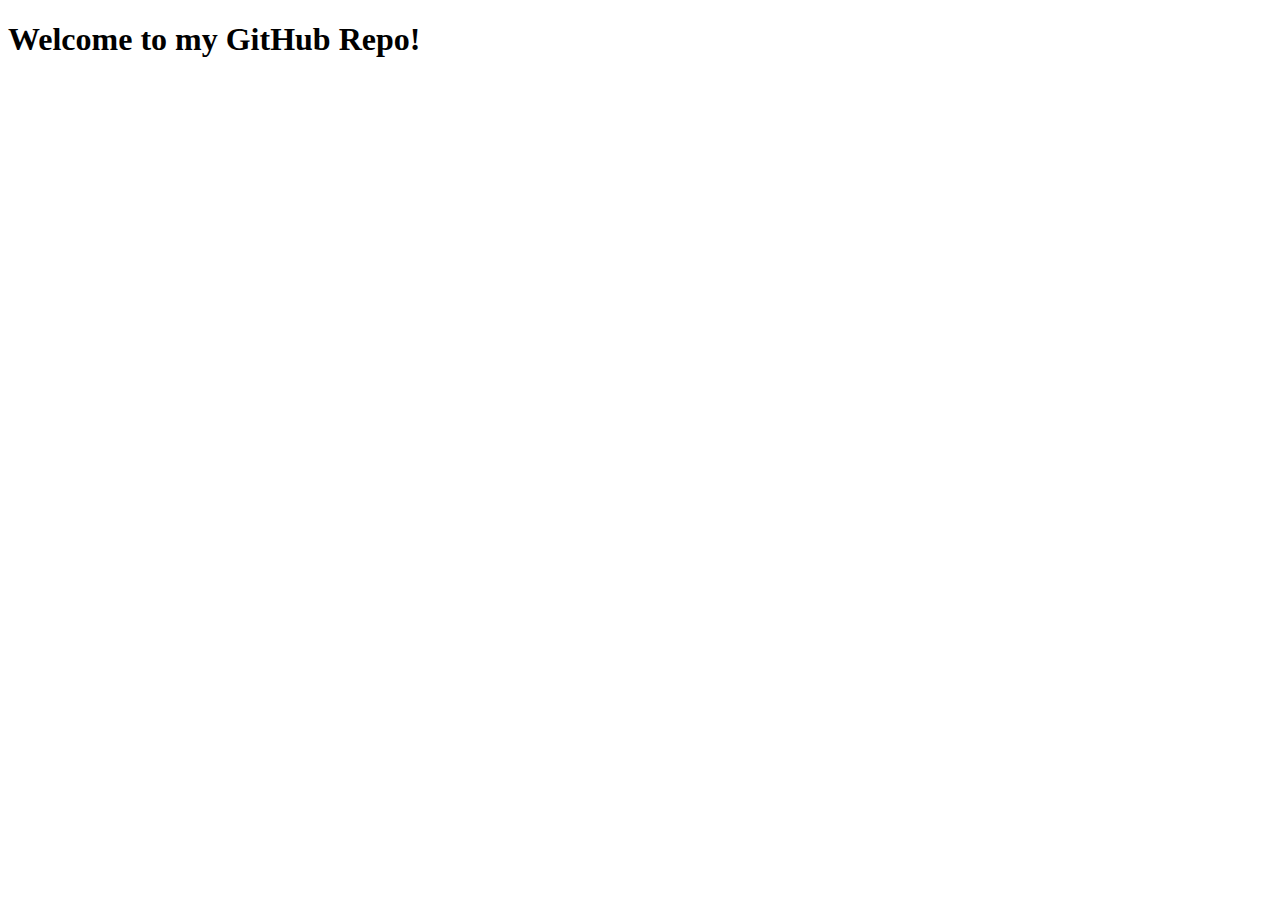
<file: index.html>
<!DOCTYPE html>
<html lang="en">
<head>
    <meta charset="UTF-8">
    <meta http-equiv="X-UA-Compatible" content="IE=edge">
    <meta name="viewport" content="width=device-width, initial-scale=1.0">
    <title>Weclome!</title>
</head>
<body>
    <h1>Welcome to my GitHub Repo!</h1>
</body>
</html>
</file>
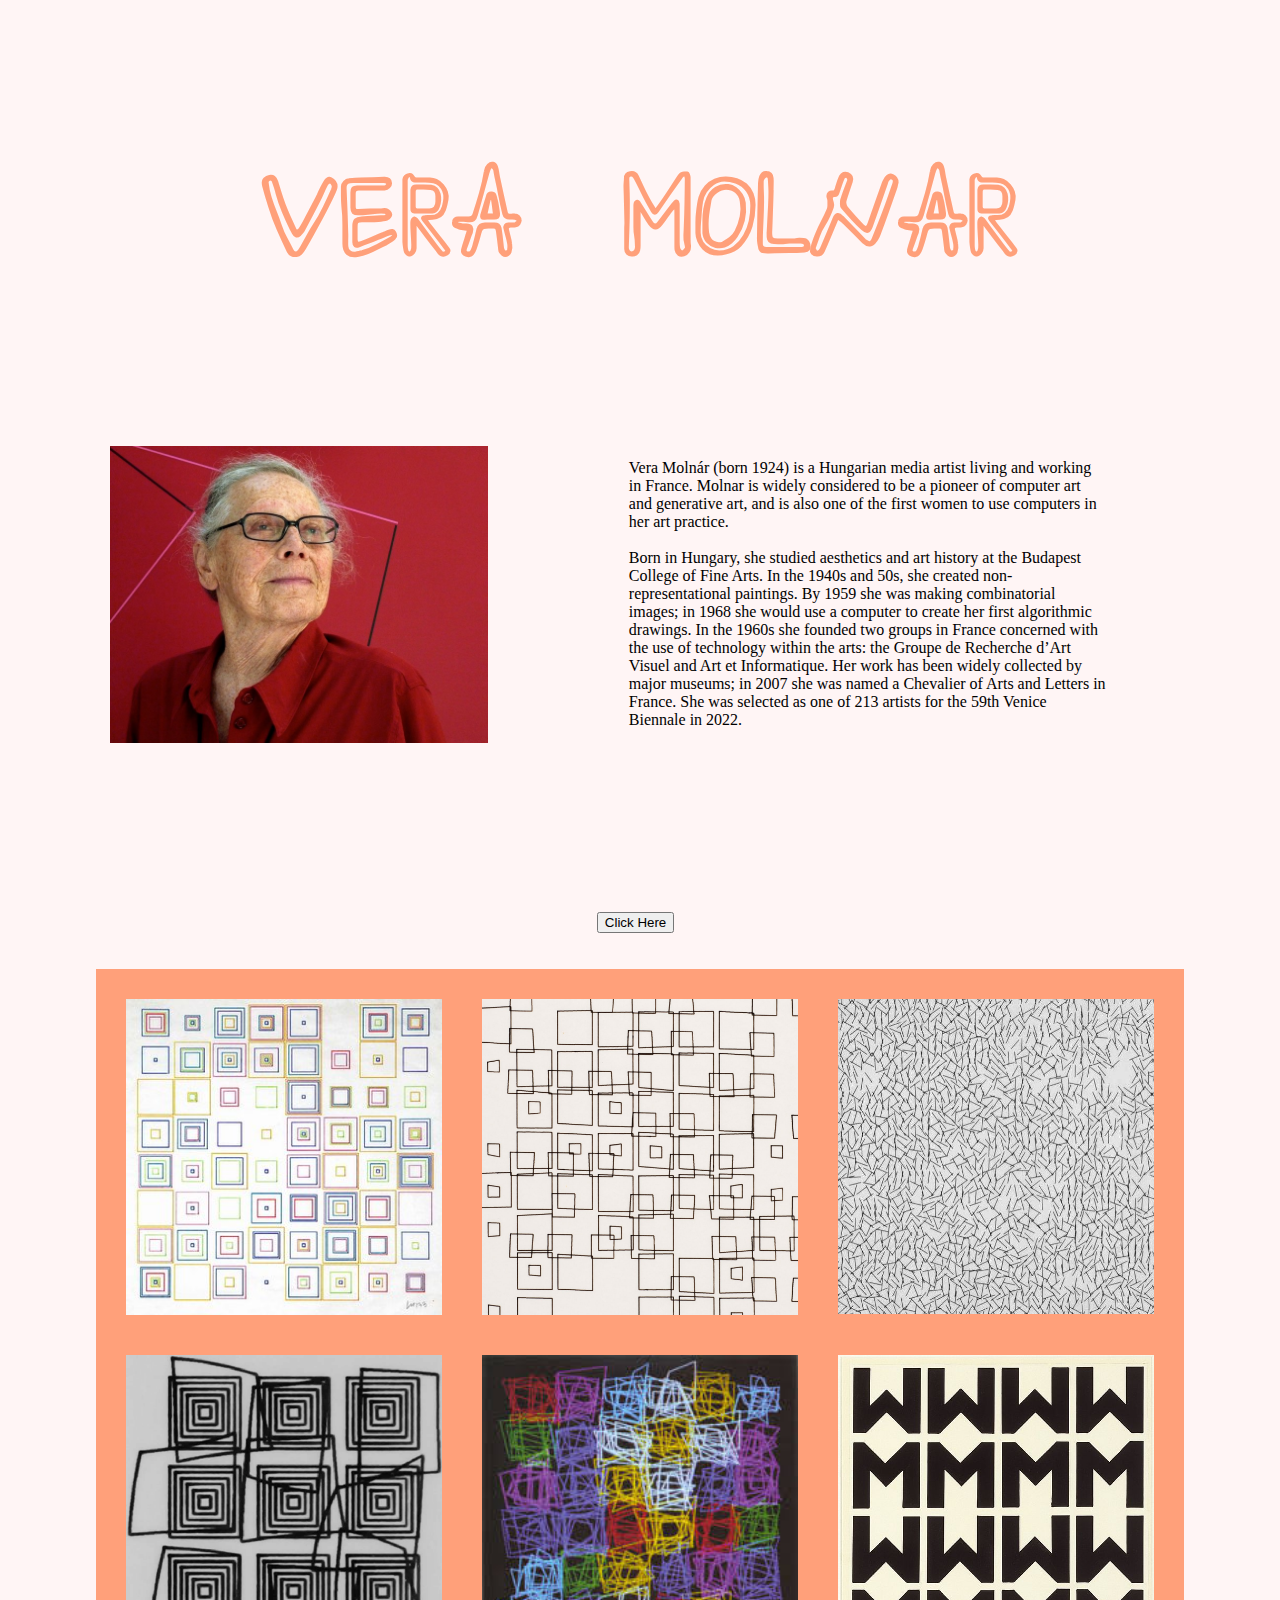
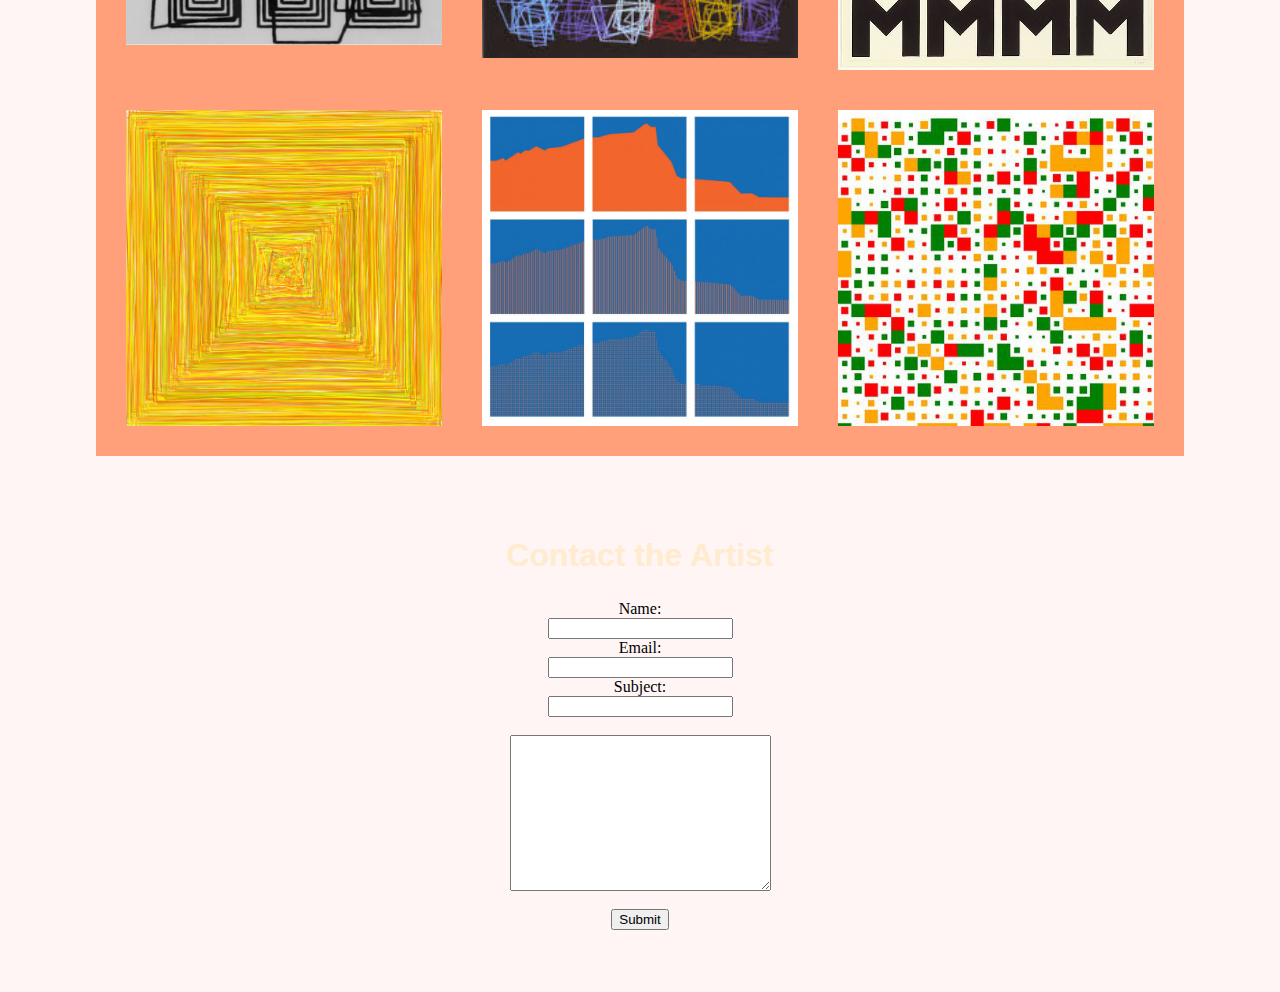
<file: week01/index.html>
<html>

	<head>
<!--


           #####        
 ################
    ###    #####
  ##  ##  ##   ##
 ##    ##  ##### 

   디자이너 김진희 
Designed by Jinhui Kim



 -->

		<title>Responsive Design / JS Demo</title>
		<link rel="stylesheet" type="text/css" href="css/stylesheet.css">
        <link rel="preconnect" href="https://fonts.googleapis.com">
        <link rel="preconnect" href="https://fonts.gstatic.com" crossorigin>
        <link href="https://fonts.googleapis.com/css2?family=Poppins:wght@100&family=Shizuru&display=swap" rel="stylesheet">      
		
	</head>

	<body>
		<br><br><br>
		<h1>VERA MOLNAR</h1>

        <div class="flex-container">
            <div class = "flex-item-left">
                <picture>
                    <source media="(min-width:1024px)" srcset="img/vera_molnar3.jpeg">
                    <source media="(min-width:768px)" srcset="img/vera_molnar2.jpeg">
                    <img src="img/vera_molnar1.jpeg" alt="An artist">
                </picture>
            </div>
            <div class = "flex-item-right">
                <p>Vera Molnár (born 1924) is a Hungarian media artist living and working in France. Molnar is widely considered to be a pioneer of computer art and generative art, and is also one of the first women to use computers in her art practice.<br><br>

                Born in Hungary, she studied aesthetics and art history at the Budapest College of Fine Arts. In the 1940s and 50s, she created non-representational paintings. By 1959 she was making combinatorial images; in 1968 she would use a computer to create her first algorithmic drawings.
                
                In the 1960s she founded two groups in France concerned with the use of technology within the arts: the Groupe de Recherche d’Art Visuel and Art et Informatique.
                
                Her work has been widely collected by major museums; in 2007 she was named a Chevalier of Arts and Letters in France.
                
                She was selected as one of 213 artists for the 59th Venice Biennale in 2022.</p>
            </div>
           
        </div>

        <button onclick="this.innerHTML='For No Reason'">Click Here</button><br><br><br>

		
        <div class="grid-container">
            <div class="grid-item"><img src="img/1.jpeg"></div>
            <div class="grid-item"><img src="img/2.jpg"></div>
            <div class="grid-item"><img src="img/3.jpeg"></div>  
            <div class="grid-item"><img src="img/4.png"></div>
            <div class="grid-item"><img src="img/5.jpeg"></div>
            <div class="grid-item"><img src="img/6.jpeg"></div>  
            <div class="grid-item"><img src="img/7.png"></div>
            <div class="grid-item"><img src="img/8.jpg"></div>
            <div class="grid-item"><img src="img/9.jpeg"></div>  
          </div>

          <br><br><br>

          <h2>Contact the Artist</h2>

            <form action="/action_page.php">
            <label for="name">Name:</label><br>
            <input type="text" id="name" name="name"><br>
            <label for="email">Email:</label><br>
            <input type="text" id="email" name="Email" cols="30"><br>
            <label for="subject">Subject:</label><br>
            <input type="text" id="subject" name="Subject" ><br><br>
            <textarea name="message" rows="10" cols="30"></textarea>
             <br><br>
            <input type="submit" value="Submit">
            </form> 
            <br><br><br>

	</body>

</html>
</file>
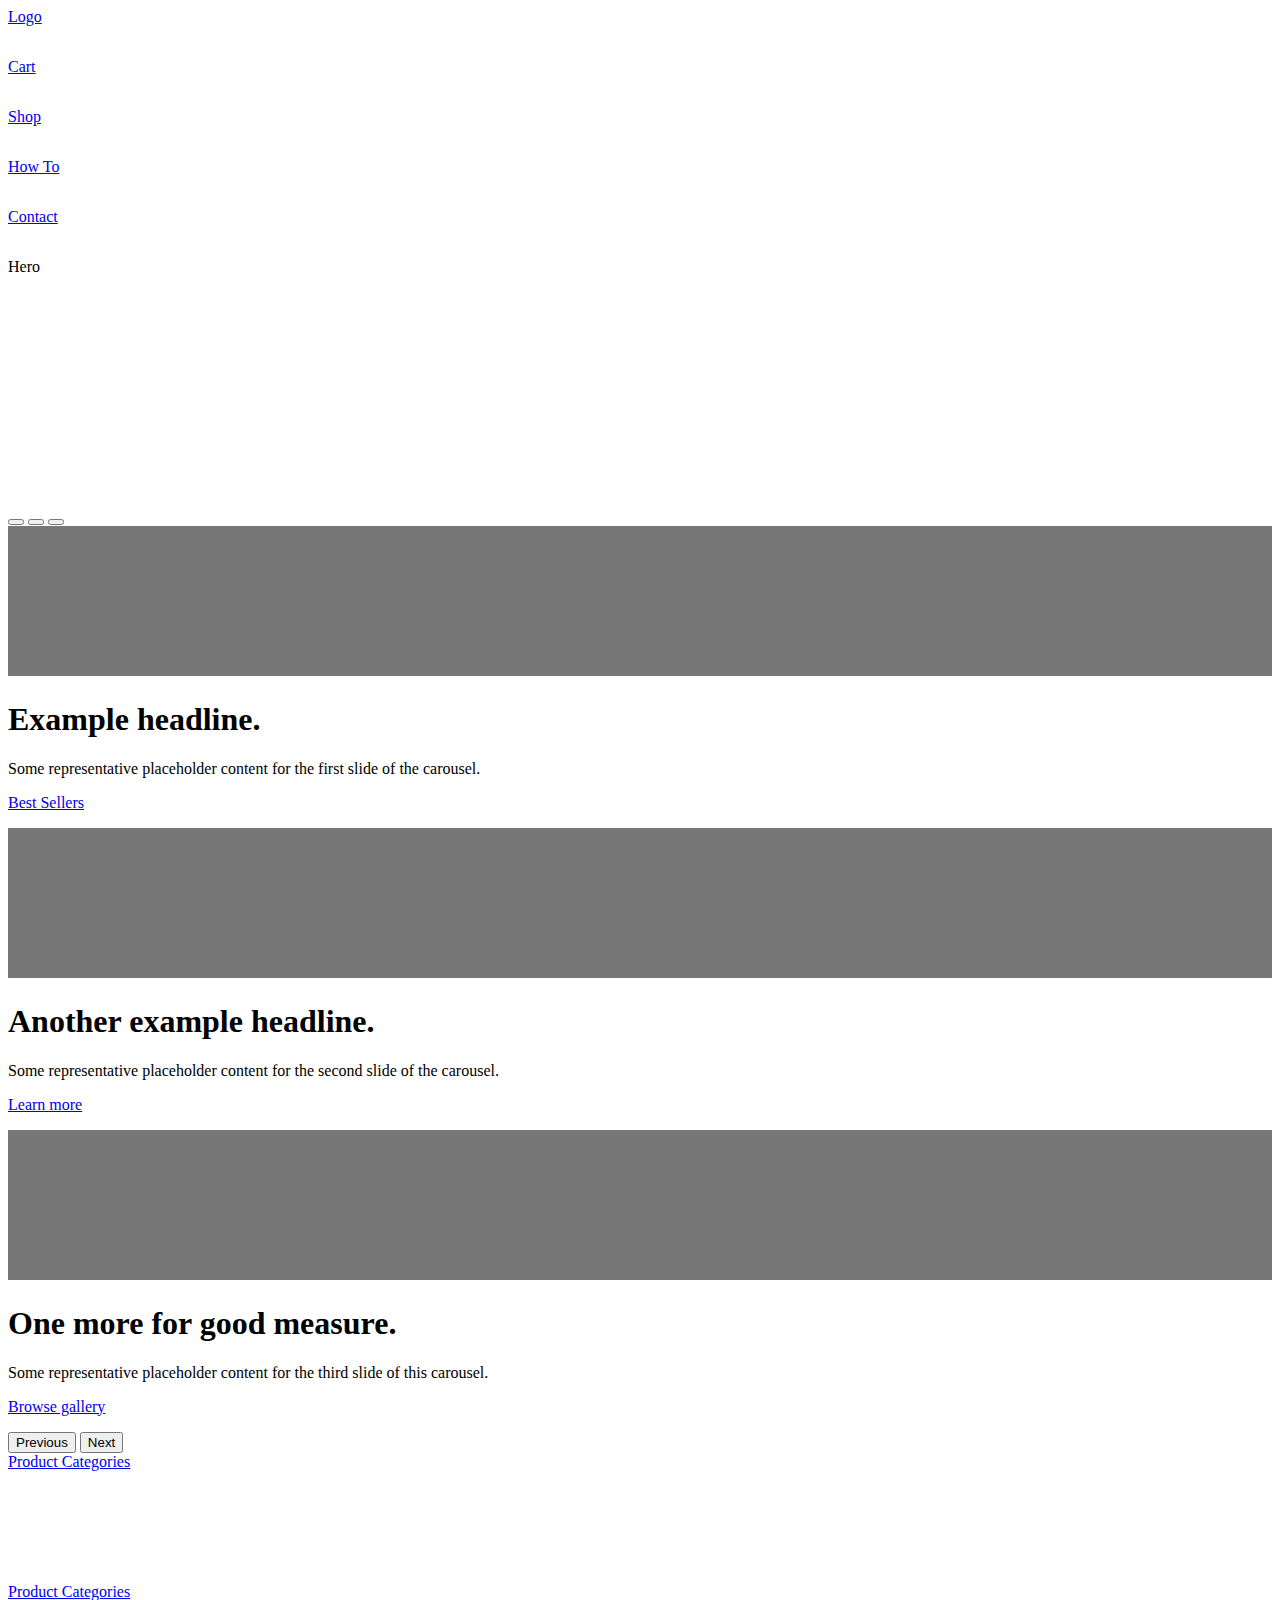
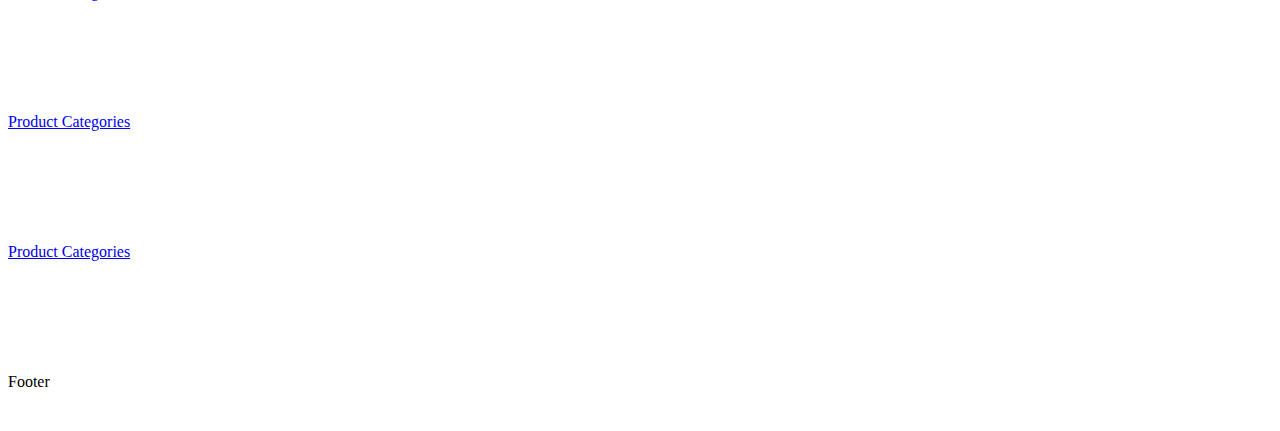
<file: week04/index.html>
<!doctype html>
<html lang="en">
  <head>
    <!-- Required meta tags -->
    <meta charset="utf-8">
    <meta name="viewport" content="width=device-width, initial-scale=1">

    <!-- Bootstrap CSS -->
    <link href="https://cdn.jsdelivr.net/npm/bootstrap@5.1.3/dist/css/bootstrap.min.css" rel="stylesheet" integrity="sha384-1BmE4kWBq78iYhFldvKuhfTAU6auU8tT94WrHftjDbrCEXSU1oBoqyl2QvZ6jIW3" crossorigin="anonymous">

    <title>Midterm - goodyseed </title>

    <style>
        .bh-thin {
            height: 50px;
        }

        .bh-hero {
            height: 250px;
        }

        .bh-md {
            height: 130px;
        }


    </style>
  </head>
  <body>
    <!-- Option 1: Bootstrap Bundle with Popper -->
    <script src="https://cdn.jsdelivr.net/npm/bootstrap@5.1.3/dist/js/bootstrap.bundle.min.js" integrity="sha384-ka7Sk0Gln4gmtz2MlQnikT1wXgYsOg+OMhuP+IlRH9sENBO0LRn5q+8nbTov4+1p" crossorigin="anonymous"></script>

    <div class="container">
        <div class="row">
          <div class="col-8 col-md-12 bh-thin g-0 bg-secondary">
            <a href="index.html"> Logo </a>
          </div>
          <div class="col-4 col-md-3 bh-thin g-0 align-self-end bg-dark text-light">
            <a href="checkout.html">Cart</a>
          </div>
          <div class="col-4 col-md-3 bh-thin g-0 bg-success">
            <a href="products.html">Shop</a>
          </div>
          <div class="col-4 col-md-3 bh-thin g-0 bg-info">
            <a href="howto.html">How To</a>
          </div>
          <div class="col-4 col-md-3 bh-thin g-0 bg-primary">
            <a href="contact.html">Contact</a>
          </div>

        </div>
      </div>

    <div class="container">

        <div class="row bg-warning bh-hero">
            Hero
        </div>

    </div>

    <div class="container g-0">

        <div id="myCarousel" class="carousel slide" data-bs-ride="carousel">
            <div class="carousel-indicators">
              <button type="button" data-bs-target="#myCarousel" data-bs-slide-to="0" class="" aria-label="Slide 1"></button>
              <button type="button" data-bs-target="#myCarousel" data-bs-slide-to="1" aria-label="Slide 2" class="active" aria-current="true"></button>
              <button type="button" data-bs-target="#myCarousel" data-bs-slide-to="2" aria-label="Slide 3" class=""></button>
            </div>
            <div class="carousel-inner">
              <div class="carousel-item">
                <svg class="bd-placeholder-img" width="100%" height="100%" xmlns="http://www.w3.org/2000/svg" aria-hidden="true" preserveAspectRatio="xMidYMid slice" focusable="false"><rect width="100%" height="100%" fill="#777"></rect></svg>
        
                <div class="container">
                  <div class="carousel-caption text-start">
                    <h1>Example headline.</h1>
                    <p>Some representative placeholder content for the first slide of the carousel.</p>
                    <p><a class="btn btn-lg btn-primary" href="#">Best Sellers</a></p>
                  </div>
                </div>
              </div>
              <div class="carousel-item active">
                <svg class="bd-placeholder-img" width="100%" height="100%" xmlns="http://www.w3.org/2000/svg" aria-hidden="true" preserveAspectRatio="xMidYMid slice" focusable="false"><rect width="100%" height="100%" fill="#777"></rect></svg>
        
                <div class="container">
                  <div class="carousel-caption">
                    <h1>Another example headline.</h1>
                    <p>Some representative placeholder content for the second slide of the carousel.</p>
                    <p><a class="btn btn-lg btn-primary" href="#">Learn more</a></p>
                  </div>
                </div>
              </div>
              <div class="carousel-item">
                <svg class="bd-placeholder-img" width="100%" height="100%" xmlns="http://www.w3.org/2000/svg" aria-hidden="true" preserveAspectRatio="xMidYMid slice" focusable="false"><rect width="100%" height="100%" fill="#777"></rect></svg>
        
                <div class="container">
                  <div class="carousel-caption text-end">
                    <h1>One more for good measure.</h1>
                    <p>Some representative placeholder content for the third slide of this carousel.</p>
                    <p><a class="btn btn-lg btn-primary" href="#">Browse gallery</a></p>
                  </div>
                </div>
              </div>
            </div>
            <button class="carousel-control-prev" type="button" data-bs-target="#myCarousel" data-bs-slide="prev">
              <span class="carousel-control-prev-icon" aria-hidden="true"></span>
              <span class="visually-hidden">Previous</span>
            </button>
            <button class="carousel-control-next" type="button" data-bs-target="#myCarousel" data-bs-slide="next">
              <span class="carousel-control-next-icon" aria-hidden="true"></span>
              <span class="visually-hidden">Next</span>
            </button>
          </div>

    </div>

    <div class="container">
        <div class="row">
          
          <div class="col-12 col-md-6 bh-md g-0 bg-dark text-light">
            <a href="products.html">Product Categories</a>
          </div>
          <div class="col-12 col-md-6 bh-md g-0 bg-success">
            <a href="products.html">Product Categories</a>
          </div>
          <div class="col-12 col-md-6 bh-md g-0 bg-info">
            <a href="products.html">Product Categories</a>
          </div>
          <div class="col-12 col-md-6 bh-md g-0 bg-primary">
            <a href="products.html">Product Categories</a>
          </div>

        </div>
      </div>

    <div class="container">
        <div class="row">
          <div class="col bh-thin g-0 bg-secondary">
            Footer
          </div>

        </div>
    </div>
    
  </body>
</html>
</file>
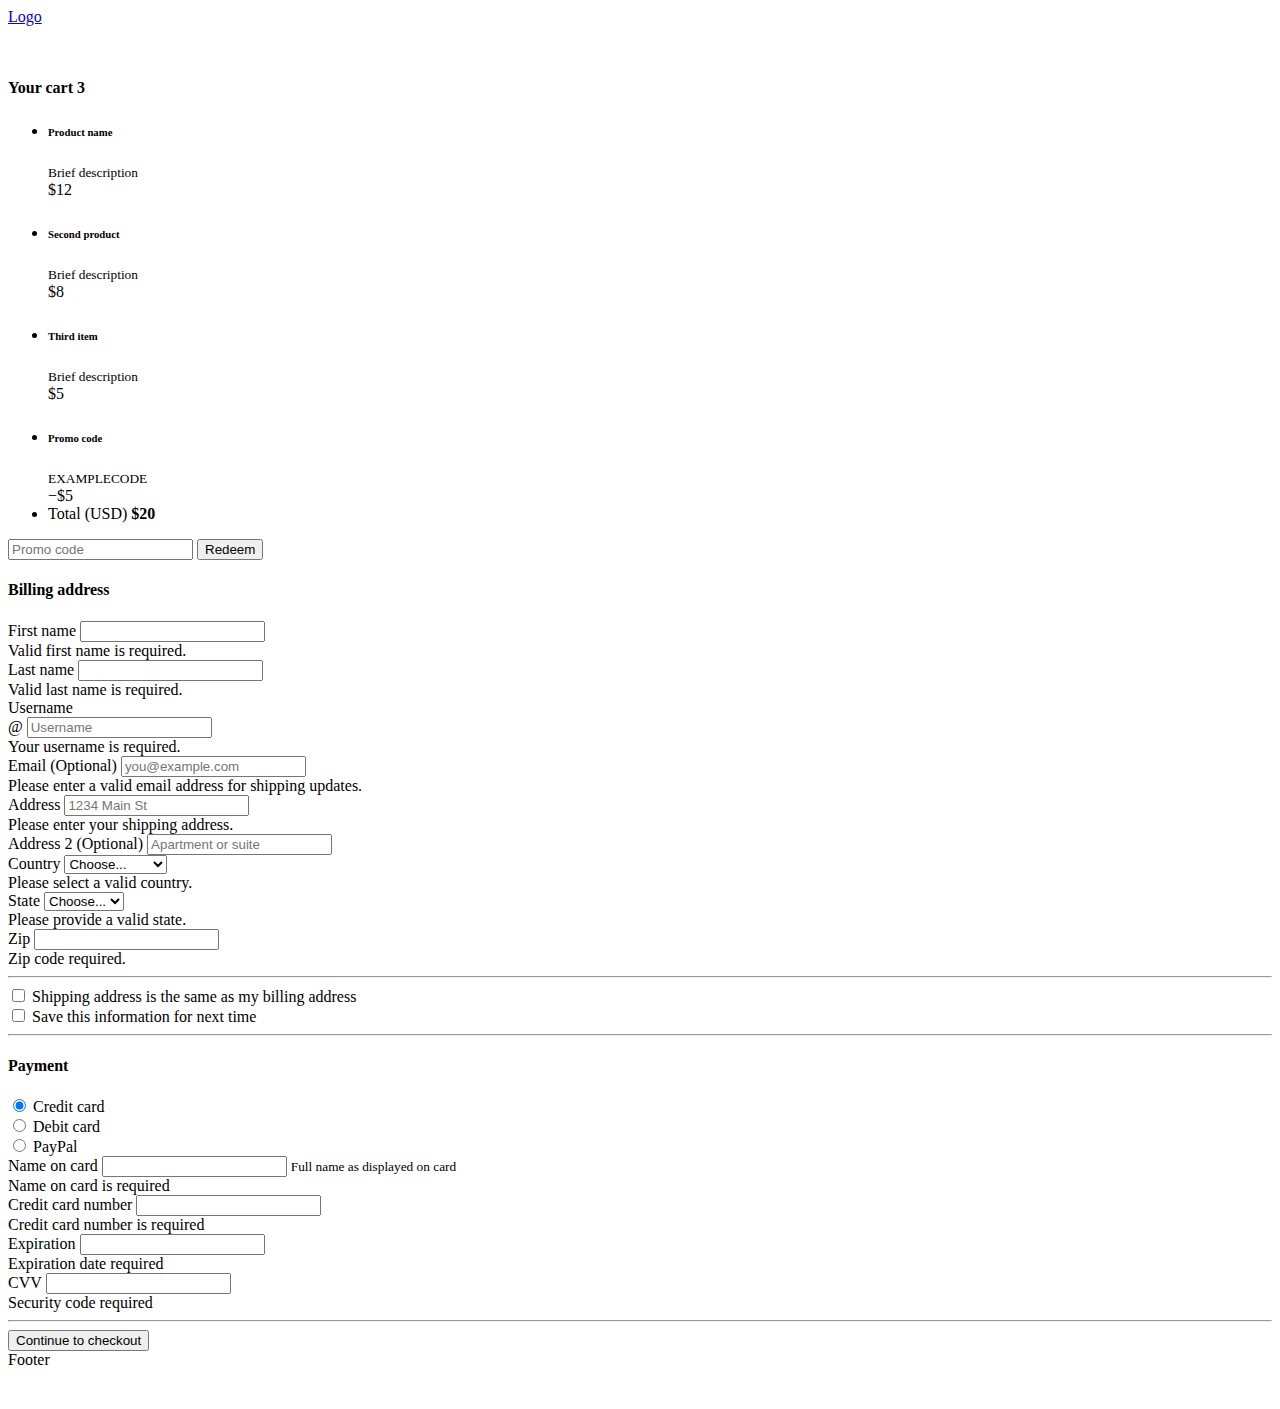
<file: week04/checkout.html>
<!doctype html>
<html lang="en">
  <head>
    <!-- Required meta tags -->
    <meta charset="utf-8">
    <meta name="viewport" content="width=device-width, initial-scale=1">

    <!-- Bootstrap CSS -->
    <link href="https://cdn.jsdelivr.net/npm/bootstrap@5.1.3/dist/css/bootstrap.min.css" rel="stylesheet" integrity="sha384-1BmE4kWBq78iYhFldvKuhfTAU6auU8tT94WrHftjDbrCEXSU1oBoqyl2QvZ6jIW3" crossorigin="anonymous">

    <title>Midterm - goodyseed </title>

    <style>
        .bh-thin {
            height: 50px;
        }

        .bh-hero {
            height: 250px;
        }

        .bh-md {
            height: 130px;
        }


    </style>
  </head>
  <body>
    <!-- Option 1: Bootstrap Bundle with Popper -->
    <script src="https://cdn.jsdelivr.net/npm/bootstrap@5.1.3/dist/js/bootstrap.bundle.min.js" integrity="sha384-ka7Sk0Gln4gmtz2MlQnikT1wXgYsOg+OMhuP+IlRH9sENBO0LRn5q+8nbTov4+1p" crossorigin="anonymous"></script>

    <div class="container">
        <div class="row">
          <div class="col-12 bh-thin g-0 bg-secondary">
            <a href="index.html"> Logo </a>
          </div>
        </div>

        <div class="row py-3">
            <div class="col-md-5 col-lg-4 order-md-last">
              <h4 class="d-flex justify-content-between align-items-center mb-3">
                <span class="text-primary">Your cart</span>
                <span class="badge bg-primary rounded-pill">3</span>
              </h4>
              <ul class="list-group mb-3">
                <li class="list-group-item d-flex justify-content-between lh-sm">
                  <div>
                    <h6 class="my-0">Product name</h6>
                    <small class="text-muted">Brief description</small>
                  </div>
                  <span class="text-muted">$12</span>
                </li>
                <li class="list-group-item d-flex justify-content-between lh-sm">
                  <div>
                    <h6 class="my-0">Second product</h6>
                    <small class="text-muted">Brief description</small>
                  </div>
                  <span class="text-muted">$8</span>
                </li>
                <li class="list-group-item d-flex justify-content-between lh-sm">
                  <div>
                    <h6 class="my-0">Third item</h6>
                    <small class="text-muted">Brief description</small>
                  </div>
                  <span class="text-muted">$5</span>
                </li>
                <li class="list-group-item d-flex justify-content-between bg-light">
                  <div class="text-success">
                    <h6 class="my-0">Promo code</h6>
                    <small>EXAMPLECODE</small>
                  </div>
                  <span class="text-success">−$5</span>
                </li>
                <li class="list-group-item d-flex justify-content-between">
                  <span>Total (USD)</span>
                  <strong>$20</strong>
                </li>
              </ul>
      
              <form class="card p-2">
                <div class="input-group">
                  <input type="text" class="form-control" placeholder="Promo code">
                  <button type="submit" class="btn btn-secondary">Redeem</button>
                </div>
              </form>
            </div>
            <div class="col-md-7 col-lg-8">
              <h4 class="mb-3">Billing address</h4>
              <form class="needs-validation" novalidate="">
                <div class="row g-3">
                  <div class="col-sm-6">
                    <label for="firstName" class="form-label">First name</label>
                    <input type="text" class="form-control" id="firstName" placeholder="" value="" required="">
                    <div class="invalid-feedback">
                      Valid first name is required.
                    </div>
                  </div>
      
                  <div class="col-sm-6">
                    <label for="lastName" class="form-label">Last name</label>
                    <input type="text" class="form-control" id="lastName" placeholder="" value="" required="">
                    <div class="invalid-feedback">
                      Valid last name is required.
                    </div>
                  </div>
      
                  <div class="col-12">
                    <label for="username" class="form-label">Username</label>
                    <div class="input-group has-validation">
                      <span class="input-group-text">@</span>
                      <input type="text" class="form-control" id="username" placeholder="Username" required="">
                    <div class="invalid-feedback">
                        Your username is required.
                      </div>
                    </div>
                  </div>
      
                  <div class="col-12">
                    <label for="email" class="form-label">Email <span class="text-muted">(Optional)</span></label>
                    <input type="email" class="form-control" id="email" placeholder="you@example.com">
                    <div class="invalid-feedback">
                      Please enter a valid email address for shipping updates.
                    </div>
                  </div>
      
                  <div class="col-12">
                    <label for="address" class="form-label">Address</label>
                    <input type="text" class="form-control" id="address" placeholder="1234 Main St" required="">
                    <div class="invalid-feedback">
                      Please enter your shipping address.
                    </div>
                  </div>
      
                  <div class="col-12">
                    <label for="address2" class="form-label">Address 2 <span class="text-muted">(Optional)</span></label>
                    <input type="text" class="form-control" id="address2" placeholder="Apartment or suite">
                  </div>
      
                  <div class="col-md-5">
                    <label for="country" class="form-label">Country</label>
                    <select class="form-select" id="country" required="">
                      <option value="">Choose...</option>
                      <option>United States</option>
                    </select>
                    <div class="invalid-feedback">
                      Please select a valid country.
                    </div>
                  </div>
      
                  <div class="col-md-4">
                    <label for="state" class="form-label">State</label>
                    <select class="form-select" id="state" required="">
                      <option value="">Choose...</option>
                      <option>California</option>
                    </select>
                    <div class="invalid-feedback">
                      Please provide a valid state.
                    </div>
                  </div>
      
                  <div class="col-md-3">
                    <label for="zip" class="form-label">Zip</label>
                    <input type="text" class="form-control" id="zip" placeholder="" required="">
                    <div class="invalid-feedback">
                      Zip code required.
                    </div>
                  </div>
                </div>
      
                <hr class="my-4">
      
                <div class="form-check">
                  <input type="checkbox" class="form-check-input" id="same-address">
                  <label class="form-check-label" for="same-address">Shipping address is the same as my billing address</label>
                </div>
      
                <div class="form-check">
                  <input type="checkbox" class="form-check-input" id="save-info">
                  <label class="form-check-label" for="save-info">Save this information for next time</label>
                </div>
      
                <hr class="my-4">
      
                <h4 class="mb-3">Payment</h4>
      
                <div class="my-3">
                  <div class="form-check">
                    <input id="credit" name="paymentMethod" type="radio" class="form-check-input" checked="" required="">
                    <label class="form-check-label" for="credit">Credit card</label>
                  </div>
                  <div class="form-check">
                    <input id="debit" name="paymentMethod" type="radio" class="form-check-input" required="">
                    <label class="form-check-label" for="debit">Debit card</label>
                  </div>
                  <div class="form-check">
                    <input id="paypal" name="paymentMethod" type="radio" class="form-check-input" required="">
                    <label class="form-check-label" for="paypal">PayPal</label>
                  </div>
                </div>
      
                <div class="row gy-3">
                  <div class="col-md-6">
                    <label for="cc-name" class="form-label">Name on card</label>
                    <input type="text" class="form-control" id="cc-name" placeholder="" required="">
                    <small class="text-muted">Full name as displayed on card</small>
                    <div class="invalid-feedback">
                      Name on card is required
                    </div>
                  </div>
      
                  <div class="col-md-6">
                    <label for="cc-number" class="form-label">Credit card number</label>
                    <input type="text" class="form-control" id="cc-number" placeholder="" required="">
                    <div class="invalid-feedback">
                      Credit card number is required
                    </div>
                  </div>
      
                  <div class="col-md-3">
                    <label for="cc-expiration" class="form-label">Expiration</label>
                    <input type="text" class="form-control" id="cc-expiration" placeholder="" required="">
                    <div class="invalid-feedback">
                      Expiration date required
                    </div>
                  </div>
      
                  <div class="col-md-3">
                    <label for="cc-cvv" class="form-label">CVV</label>
                    <input type="text" class="form-control" id="cc-cvv" placeholder="" required="">
                    <div class="invalid-feedback">
                      Security code required
                    </div>
                  </div>
                </div>
      
                <hr class="my-4">
      
                <button class="w-100 btn btn-primary btn-lg" type="submit">Continue to checkout</button>
              </form>
            </div>
          </div>
    </div>

    <div class="container">
        <div class="row">
          <div class="col bh-thin g-0 bg-secondary">
            Footer
          </div>

        </div>
    </div>

   </body>
</file>
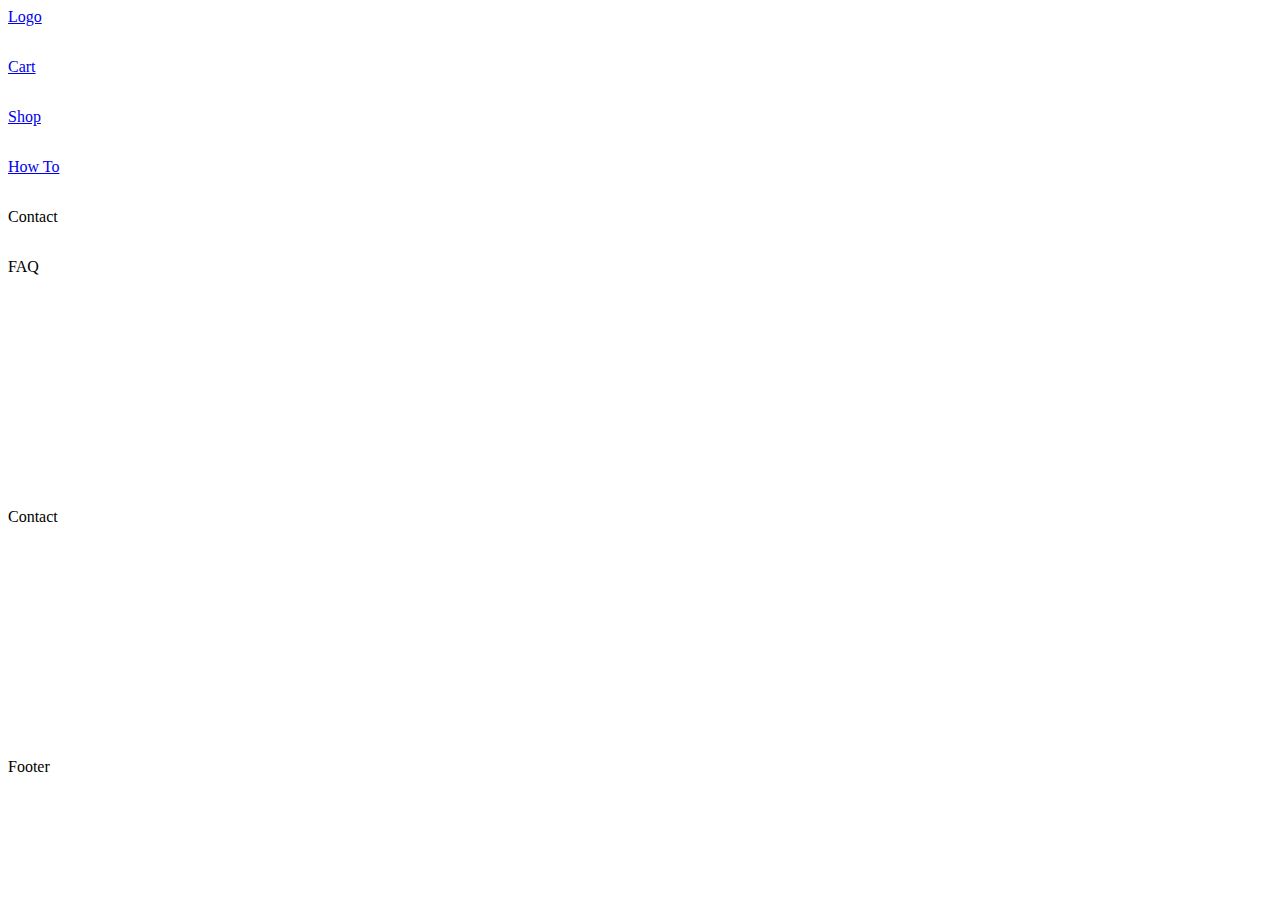
<file: week04/contact.html>
<!doctype html>
<html lang="en">
  <head>
    <!-- Required meta tags -->
    <meta charset="utf-8">
    <meta name="viewport" content="width=device-width, initial-scale=1">

    <!-- Bootstrap CSS -->
    <link href="https://cdn.jsdelivr.net/npm/bootstrap@5.1.3/dist/css/bootstrap.min.css" rel="stylesheet" integrity="sha384-1BmE4kWBq78iYhFldvKuhfTAU6auU8tT94WrHftjDbrCEXSU1oBoqyl2QvZ6jIW3" crossorigin="anonymous">

    <title>Midterm - goodyseed </title>

    <style>
        .bh-thin {
            height: 50px;
        }

        .bh-hero {
            height: 250px;
        }

        .bh-md {
            height: 130px;
        }


    </style>
  </head>
  <body>
    <!-- Option 1: Bootstrap Bundle with Popper -->
    <script src="https://cdn.jsdelivr.net/npm/bootstrap@5.1.3/dist/js/bootstrap.bundle.min.js" integrity="sha384-ka7Sk0Gln4gmtz2MlQnikT1wXgYsOg+OMhuP+IlRH9sENBO0LRn5q+8nbTov4+1p" crossorigin="anonymous"></script>

    <div class="container">
        <div class="row">
          <div class="col-8 col-md-12 bh-thin g-0 bg-secondary">
            <a href="index.html"> Logo </a>
          </div>
          <div class="col-4 col-md-3 bh-thin g-0 bg-dark text-light align-self-end">
            <a href="checkout.html">Cart</a>
          </div>
          <div class="col-4 col-md-3 bh-thin g-0 bg-success">
            <a href="products.html">Shop</a>
          </div>
          <div class="col-4 col-md-3 bh-thin g-0 bg-info">
            <a href="howto.html">How To</a>
          </div>
          <div class="col-4 col-md-3 bh-thin g-0 bg-primary">
            Contact
          </div>

        </div>
    </div>

    <div class="container">
        <div class="row">
          
          <div class="col-12 col-md-8 bh-hero g-0 bg-warning">
            FAQ
          </div>

          <div class="col-12 col-md-4 bh-hero g-0 bg-info">
            Contact
          </div>
        

        </div>
    </div>


    <div class="container">
        <div class="row">
          <div class="col bh-thin g-0 bg-secondary">
            Footer
          </div>

        </div>
    </div>

   </body>
</file>
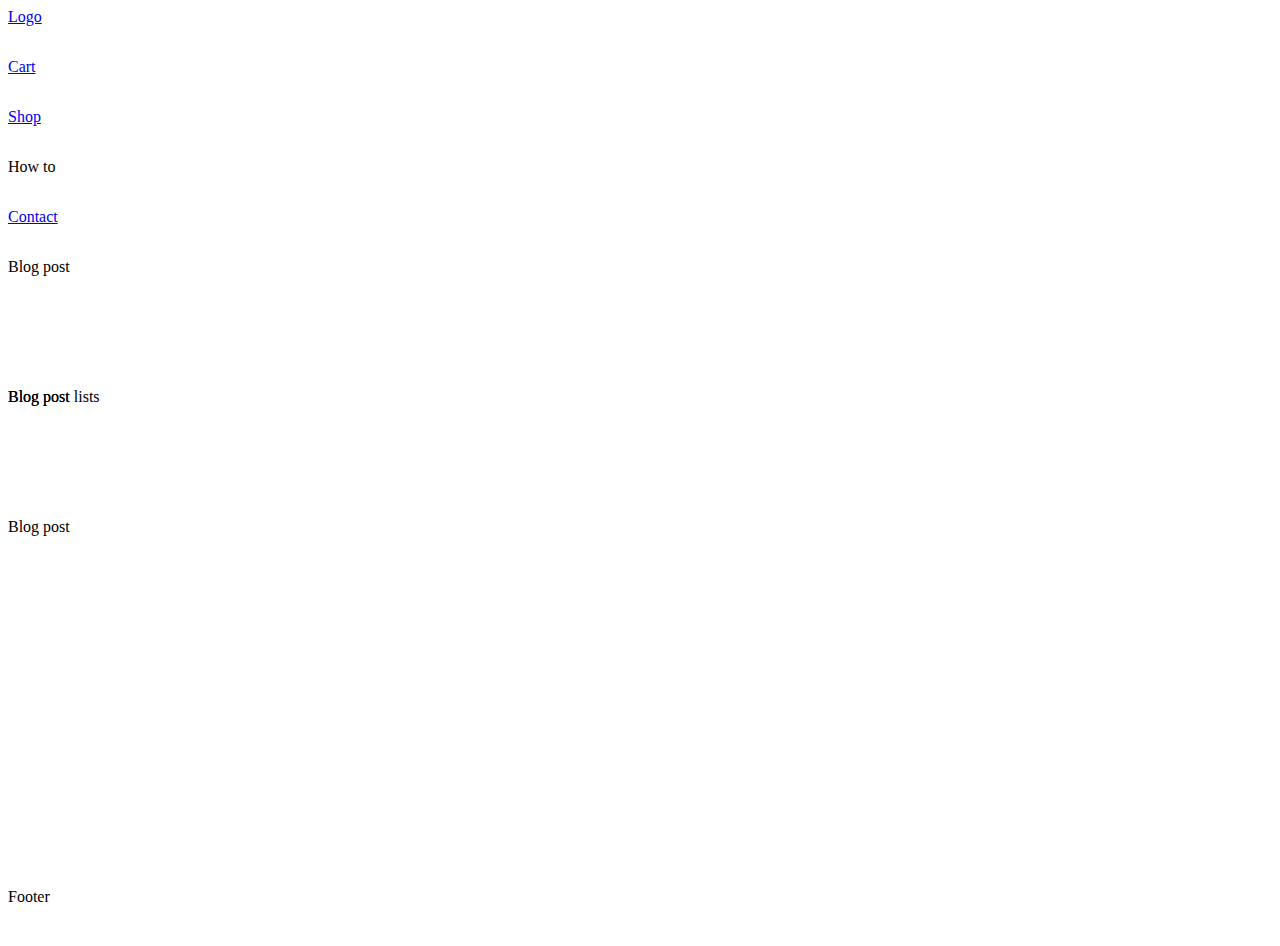
<file: week04/howto.html>
<!doctype html>
<html lang="en">
  <head>
    <!-- Required meta tags -->
    <meta charset="utf-8">
    <meta name="viewport" content="width=device-width, initial-scale=1">

    <!-- Bootstrap CSS -->
    <link href="https://cdn.jsdelivr.net/npm/bootstrap@5.1.3/dist/css/bootstrap.min.css" rel="stylesheet" integrity="sha384-1BmE4kWBq78iYhFldvKuhfTAU6auU8tT94WrHftjDbrCEXSU1oBoqyl2QvZ6jIW3" crossorigin="anonymous">

    <title>Midterm - goodyseed </title>

    <style>
        .bh-thin {
            height: 50px;
        }

        .bh-hero {
            height: 250px;
        }

        .bh-md {
            height: 130px;
        }

        .bh-long {
            height: 500px
        }


    </style>
  </head>
  <body>
    <!-- Option 1: Bootstrap Bundle with Popper -->
    <script src="https://cdn.jsdelivr.net/npm/bootstrap@5.1.3/dist/js/bootstrap.bundle.min.js" integrity="sha384-ka7Sk0Gln4gmtz2MlQnikT1wXgYsOg+OMhuP+IlRH9sENBO0LRn5q+8nbTov4+1p" crossorigin="anonymous"></script>

    <div class="container">
        <div class="row">
          <div class="col-8 col-md-12 bh-thin g-0 bg-secondary">
            <a href="index.html"> Logo </a>
          </div>
          <div class="col-4 col-md-3 bh-thin g-0 align-self-end bg-dark text-light">
            <a href="checkout.html">Cart</a>
          </div>
          <div class="col-4 col-md-3 bh-thin g-0 bg-success">
            <a href="products.html">Shop</a>
          </div>
          <div class="col-4 col-md-3 bh-thin g-0 bg-info">
            How to
          </div>
          <div class="col-4 col-md-3 bh-thin g-0 bg-primary">
            <a href="contact.html">Contact</a>
          </div>

        </div>
    </div>

    <div class="container g-0">

        <div class="row row-cols-9 g-0">

            <div class="col-12 col-md-9 bh-md g-0 bg-primary">
                <article class="blog-post bh-md">Blog post</article>
                <article class="blog-post bh-md bg-warning">Blog post</article>
                <article class="blog-post bh-md bg-dark text-light">Blog post</article>

            </div>
            <div class="col-12 col-md-3 bh-long g-0 bg-success position-sticky">
                Blog post lists
            </div>
            
           
        </div>
    
    </div>

    <div class="container">
        <div class="row">
          <div class="col bh-thin g-0 bg-secondary">
            Footer
          </div>

        </div>
    </div>

   </body>
</file>
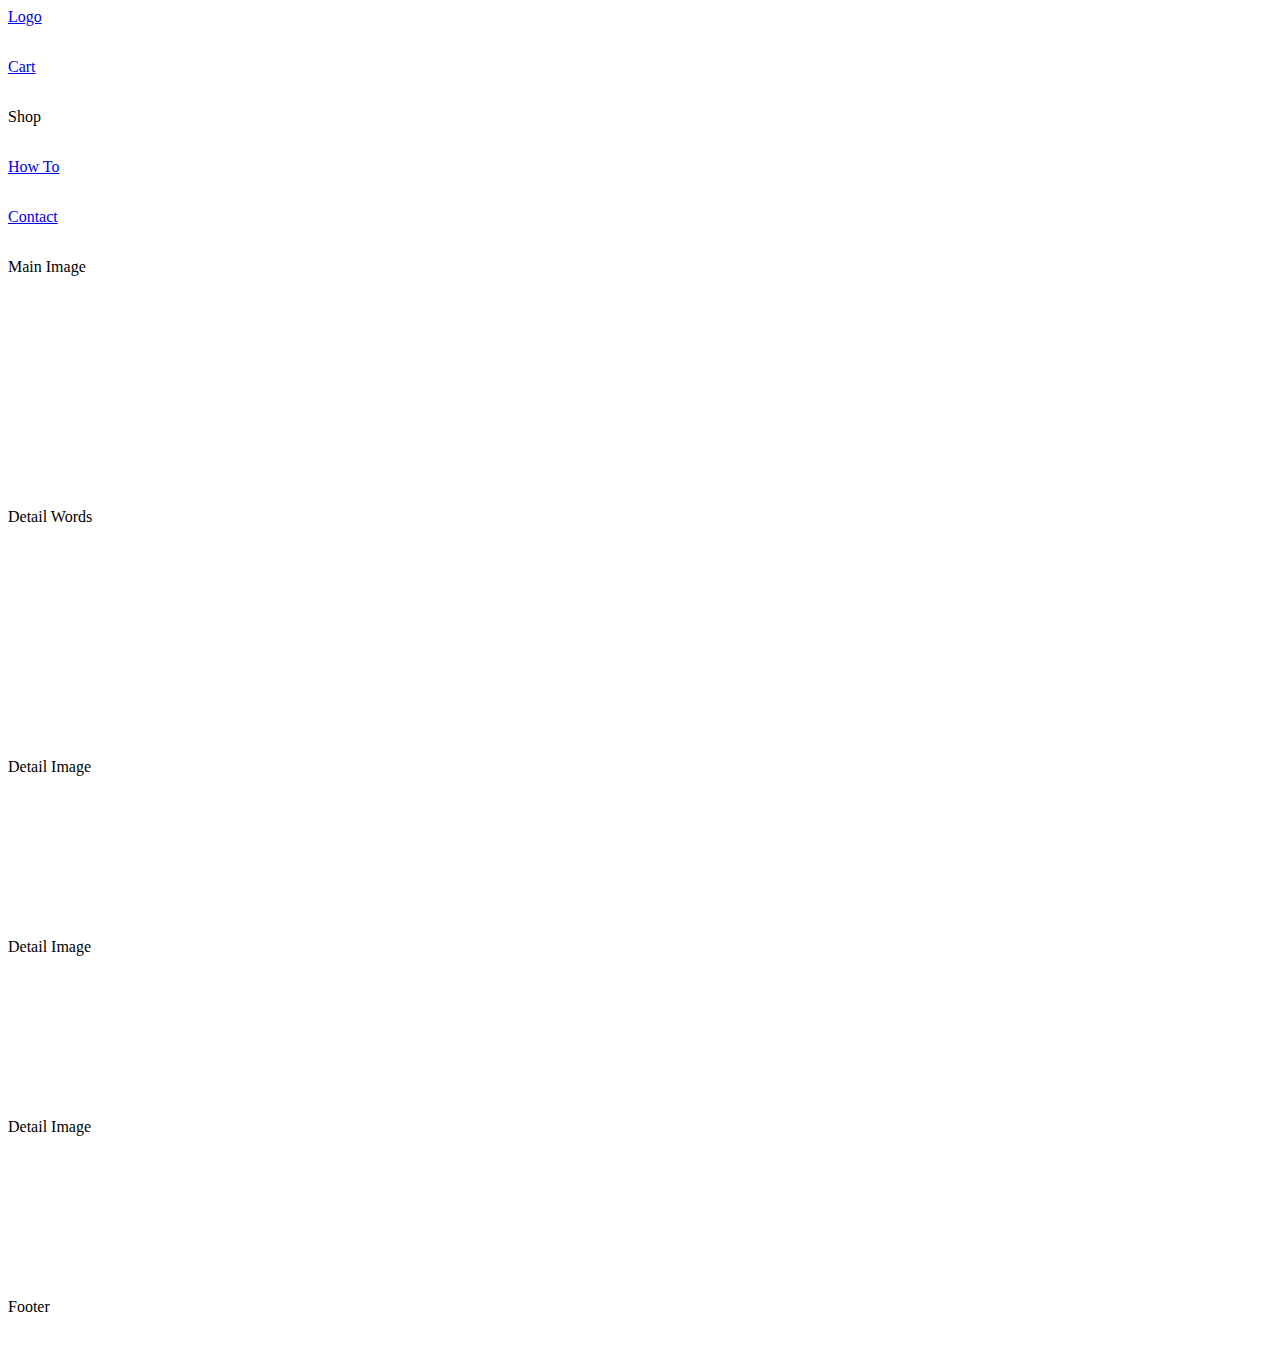
<file: week04/products.html>
<!doctype html>
<html lang="en">
  <head>
    <!-- Required meta tags -->
    <meta charset="utf-8">
    <meta name="viewport" content="width=device-width, initial-scale=1">

    <!-- Bootstrap CSS -->
    <link href="https://cdn.jsdelivr.net/npm/bootstrap@5.1.3/dist/css/bootstrap.min.css" rel="stylesheet" integrity="sha384-1BmE4kWBq78iYhFldvKuhfTAU6auU8tT94WrHftjDbrCEXSU1oBoqyl2QvZ6jIW3" crossorigin="anonymous">

    <title>Midterm - goodyseed </title>

    <style>
        .bh-thin {
            height: 50px;
        }

        .bh-hero {
            height: 250px;
        }

        .bh-md {
            height: 130px;
        }

        .bh-lg {
            height: 180px;
        }


    </style>
  </head>
  <body>
    <!-- Option 1: Bootstrap Bundle with Popper -->
    <script src="https://cdn.jsdelivr.net/npm/bootstrap@5.1.3/dist/js/bootstrap.bundle.min.js" integrity="sha384-ka7Sk0Gln4gmtz2MlQnikT1wXgYsOg+OMhuP+IlRH9sENBO0LRn5q+8nbTov4+1p" crossorigin="anonymous"></script>

    <div class="container">
        <div class="row">
          <div class="col-8 col-md-12 bh-thin g-0 bg-secondary">
            <a href="index.html"> Logo </a>
          </div>
          <div class="col-4 col-md-3 bh-thin g-0 align-self-end bg-dark text-light">
            <a href="checkout.html">Cart</a>
          </div>
          <div class="col-4 col-md-3 bh-thin g-0 bg-success">
            Shop
          </div>
          <div class="col-4 col-md-3 bh-thin g-0 bg-info">
            <a href="howto.html">How To</a>
          </div>
          <div class="col-4 col-md-3 bh-thin g-0 bg-primary">
            <a href="contact.html">Contact</a>
          </div>

        </div>
    </div>

    <div class="container">

        <div class="row">

            <div class="col-12 col-md-8 bh-hero g-0 bg-warning">
              Main Image
            </div>

            <div class="col-12 col-md-4 bh-hero g-0 bg-danger">
              Detail Words
            </div>
    </div>

    <div class="container g-0">

        <div class="row">

            <div class="col-12 col-md-4 bh-lg bg-info">
              Detail Image
            </div>

            <div class="col-12 col-md-4 bh-lg bg-success">
              Detail Image
            </div>

            <div class="col-12 col-md-4 bh-lg bg-primary">
              Detail Image
            </div>
        </div>

    </div>

    <div class="container g-0">
        <div class="row">
          <div class="col bh-thin bg-secondary">
            Footer
          </div>

        </div>
    </div>

   </body>
</file>
<file: week01/css/stylesheet.css>
body{
	background-color: rgb(255,245,245);
}
* {
	box-sizing: border-box;
  }
  
  .flex-container {
	display: flex;
	flex-wrap: wrap;
	justify-content: center;
    align-items: center;
	text-align: center;
	margin: 5vw;
  }
  
  .flex-item-left {
	padding: 3vw;
	flex: 40%;
  }
  
  .flex-item-right {
	text-align: left;
	padding: 8vw;
	flex: 60%;
  }
  
  /* Responsive layout - makes a one column-layout instead of a two-column layout */
  @media (max-width: 768px) {
	.flex-item-right, .flex-item-left {
		 flex: 100%;
	}
  }

  .grid-container {
	display: grid;
	grid-template-columns: auto auto auto;
	background-color: lightsalmon;
	padding: 10px;
	margin: auto;
	width: 85vw;
  }
  .grid-item {
	padding: 20px;
	text-align: center;
  }


h1  {
	font-family: 'Shizuru', cursive;
	color:  lightsalmon;
	font-size:  75pt;
	text-align:  center;
}

h2	{
	font-family:  "Helvetica", sans-serif;
	color:  blanchedalmond;
	font-size: 24pt;
	text-align:  center;
}

img {
	margin-left:  auto;
	margin-right: auto;
	width: 100%;
}

form {
	margin: auto;
	text-align: center;
	}

button {
	box-align: center;
	margin-left: 46vw;
}
</file>
